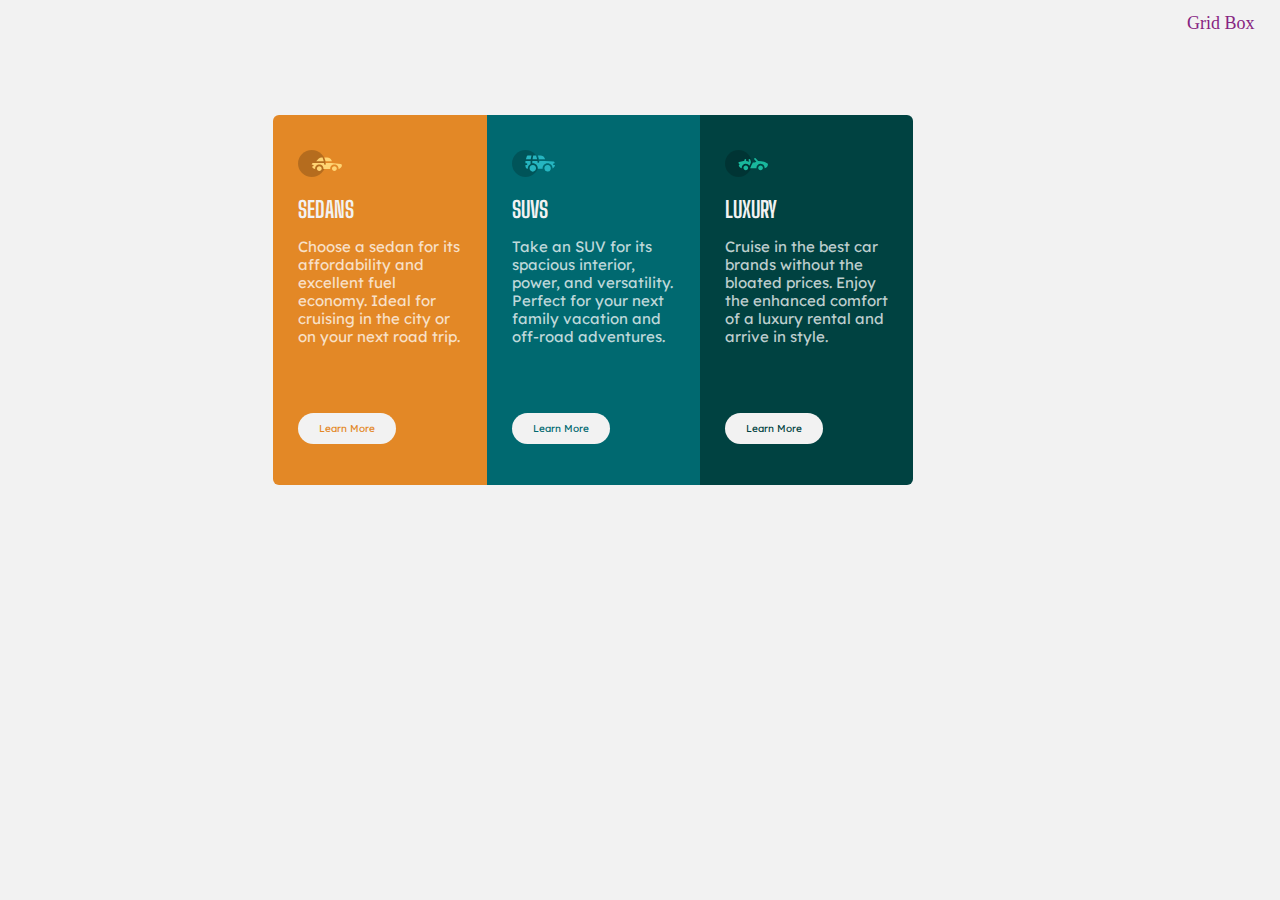
<file: Task A/index.html>
<!DOCTYPE html>
<html lang="en">
  <head>
    <meta charset="UTF-8" />
    <meta http-equiv="X-UA-Compatible" content="IE=edge" />
    <meta name="viewport" content="width=device-width, initial-scale=1.0" />
    <title>Flex Box</title>
    <link
      href="https://fonts.googleapis.com/css2?family=Lexend+Deca&display=swap"
      rel="stylesheet"
    />
    <link
      href="https://fonts.googleapis.com/css2?family=Big+Shoulders+Display:wght@700&display=swap"
      rel="stylesheet"
    />
    <link rel="stylesheet" href="style.css" />
  </head>
  <body>
    <header>
    <nav><a href="/Grid and Flex/grid.html">Grid Box</a></nav>
    </header>
    <main class="container">
      <div class="sedans">
        <img src="icon-sedans.svg" alt="sedans" />
        <br />
        <h2>SEDANS</h2>
        <p>
          Choose a sedan for its affordability and excellent fuel economy. Ideal
          for cruising in the city or on your next road trip.
        </p>
        <br />
        <br />
        <button>Learn More</button>
        <br />
      </div>
      <div class="suvs">
        <img src="icon-suvs.svg" alt="suvs" />
        <h2>SUVS</h2>
        <p>
          Take an SUV for its spacious interior, power, and versatility. Perfect
          for your next family vacation and off-road adventures.
        </p>
        <br />
        <br />
        <button>Learn More</button>
        <br />
      </div>
      <div class="luxury">
        <img src="icon-luxury.svg" alt="luxury" />
        <h2>LUXURY</h2>
        <p>
          Cruise in the best car brands without the bloated prices. Enjoy the
          enhanced comfort of a luxury rental and arrive in style.
        </p>
        <br />
        <br />
        <button>Learn More</button>
        <br />
      </div>
    </main>
  </body>
</html>
</file>
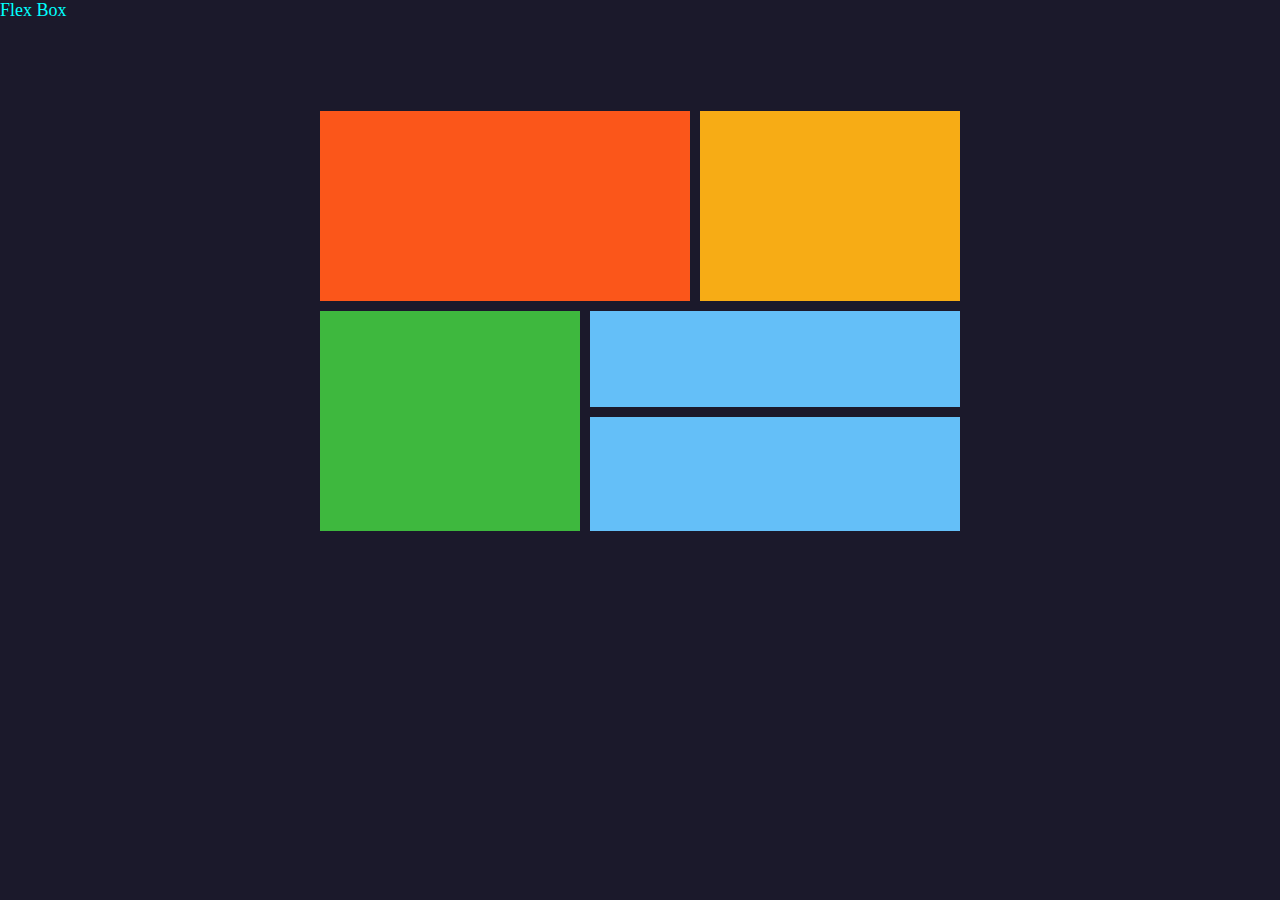
<file: Task B/grid.html>
<!DOCTYPE html>
<html lang="en">
<head>
    <meta charset="UTF-8">
    <meta http-equiv="X-UA-Compatible" content="IE=edge">
    <meta name="viewport" content="width=device-width, initial-scale=1.0">
    <title>Grid box</title>
    <link rel="stylesheet" href="grid.css">
    
</head>
<body>
    <header>
    <nav><a href="/Grid and Flex/index.html">Flex Box</a></nav>
    </header>
    <main>
        <div class="grid-container">
        <div class="grid-item1"></div>
        <div class="grid-item2"></div>
        <div class="grid-item3"></div>
        <div class="grid-item4"></div>
        <div class="grid-item5"></div>
        </div>
    </main>
</body>
</html>
</file>
<file: Task A/style.css>
* {
    margin: 0;
    padding: 0;
  }
  
  body {
    background-color: hsl(0, 0%, 95%);
    font-size: 15px;
  }
  nav{
    font-size: large;
    float: right;
    margin-right: 2%;
    margin-top: 1%;
  
  }
  nav a{
    text-decoration: none;
    color: rgb(134, 36, 129);
  }
  
  .container {
    display: flex;
    box-sizing: border-box;
    width: 50%;
    margin: auto;
    height: 600px;
    justify-content: center;
    align-items: center;
  }
  .container p {
    color: hsla(0, 0%, 100%, 0.75);
    font-family: "Lexend Deca", sans-serif;
    font-weight: 400;
    font-size: 15px;
    line-height: 18px;
  }
  
  .container h2 {
    color: hsl(0, 0%, 95%);
    padding-bottom: 15px;
    font-family: "Big Shoulders Display", cursive;
    font-weight: 700;
  }
  .container img {
    height: 27px;
    padding-top: 10px;
    padding-bottom: 15px;
  }
  .sedans {
    background-color: hsl(31, 77%, 52%);
    padding: 25px;
    height: 320px;
    border-top-left-radius: 6px;
    border-bottom-left-radius: 6px;
    width: 100%;
  }
  .sedans button {
    color: hsl(31, 77%, 52%);
  }
  .suvs {
    background-color: hsl(184, 100%, 22%);
    padding: 25px;
    height: 320px;
    width: 100%;
  }
  .suvs button {
    color: hsl(184, 100%, 22%);
  }
  .luxury {
    background-color: hsl(179, 100%, 13%);
    padding: 25px;
    height: 320px;
    border-top-right-radius: 6px;
    border-bottom-right-radius: 6px;
    width: 100%;
  }
  .luxury button {
    color: hsl(179, 100%, 13%);
  }
  button {
    background-color: hsl(0, 0%, 95%);
    border: none;
    border-radius: 20px;
    padding: 9px;
    width: 60%;
    margin-top: 20%;
    margin-bottom: 2%;
    text-align: center;
    font-family: "Lexend Deca", sans-serif;
    font-size: 10px;
    cursor: pointer;
  }
  .suvs button:hover,
  .suvs button:active {
    background-color: hsl(184, 100%, 22%);
    color: white;
    border: 1px solid white;
  }
  .sedans button:hover,
  .sedans button:active {
    background-color: hsl(31, 77%, 52%);
    color: white;
    border: 1px solid white;
  }
  .luxury button:hover,
  .luxury button :active {
    background-color: hsl(179, 100%, 13%);
    color: white;
    border: 1px solid white;
  }
  /* 375
  1440 */
  
  
  @media (max-width: 1075px){
    .container{
      display: flex;
      flex-direction: column;
      height: fit-content;
      margin-top: 10%;
    }
    }
</file>
<file: Task B/grid.css>
*{
    margin: 0;
    padding: 0;
    background-color: rgb(27, 25, 43);
}
nav{
    font-size: large;
    color: rgb(130, 185, 239);
}
nav a{
    text-decoration: none;
    color: aqua;
}
main{
    display: grid;
    width: 50%;
    margin: auto;
    align-items: center;
    box-sizing: border-box;
    height: 600px;
}
.grid-container{
    display: grid;
    grid-template-columns: auto auto auto auto auto;
    grid-template-rows: auto auto auto;
    gap: 10px;
    text-align: center;

}
.grid-item1{
    background-color: rgb(251, 86, 26);
    height: 130px;
    padding: 30px;
    grid-column-start: 1;
    grid-column-end: 4;
}
.grid-item2{
    background-color: rgb(247, 172, 21);
    height: 130px;
    padding: 30px;
    grid-column-start: 4;
    grid-column-end: 6;

}
.grid-item3{
    background-color: rgb(62, 184, 62);
    grid-row-start: 2;
    grid-row-end: 4;
    padding: 30px;
    height: 160px;
    grid-column-start: 1;
    grid-column-end: 3;
}
.grid-item4{
    background-color:  rgb(100, 191, 248);
    padding: 21px;
    grid-column-start: 3;
    grid-column-end: 6;
}
.grid-item5{
    background-color: rgb(100, 191, 248);
    padding: 30px;
    grid-column-start: 3;
    grid-column-end: 6;
}
@media (max-width:876px) {
main{
    display: grid;
    width: 50%;
    margin: auto;
    align-items: center;
    box-sizing: border-box;
    height: 600px;
}
.grid-container{
    display: grid;
    grid-template-columns: auto auto auto auto auto auto auto;
    grid-template-rows: auto auto auto auto auto;
    gap: 10px;
    text-align: center;

}
.grid-item1{
    background-color: rgb(251, 86, 26);
    height: 130px;
    padding: 30px;
    grid-column-start: 1;
    grid-column-end: 7;
}
.grid-item2{
    background-color: rgb(247, 172, 21);
    height: 130px;
    padding: 30px;
    grid-column-start: 7;
    grid-column-end:10 ;

}
.grid-item3{
    background-color: rgb(62, 184, 62);
    grid-row-start: 2;
    grid-row-end: 4;
    padding: 30px;
    height: 160px;
    grid-column-start: 1;
    grid-column-end: 10;
}
.grid-item4{
    background-color:  rgb(100, 191, 248);
    padding: 30px;
    grid-row-start: 4;
    grid-row-end: 5;
    grid-column-start: 1;
    grid-column-end: 10;
}
.grid-item5{
    background-color: rgb(100, 191, 248);
    padding: 40px;
    grid-row-start: 5;
    grid-row-end: 6;
    grid-column-start: 1;
    grid-column-end: 10;
}
}

@media (max-width:586px) {
  
    main{
        display: grid;
        width: 80%;
        margin: auto;
        align-items: center;
        box-sizing: border-box;
        height: 400px;
    }
    .grid-container{
        display: grid;
        grid-template-columns: auto auto auto auto auto  auto auto;
        grid-template-rows: auto auto auto auto auto auto auto auto;
        gap: 10px;
        text-align: center;
    
    }
    grid-item1{
        background-color: rgb(251, 86, 26);
        height: 120px;
        padding: 30px;
        grid-column-start: 1;
        grid-column-end: 7;
    }
    .grid-item2{
        background-color: rgb(247, 172, 21);
        height: 90px;
        padding: 30px;
        grid-row-start: 2;
        grid-row-end: 4;
        grid-column-start: 1;
        grid-column-end: 7;
    
    }
    .grid-item3{
        background-color: rgb(62, 184, 62);
        grid-row-start: 4;
        grid-row-end: 7;
        padding: 30px;
        height: 120px;
        grid-column-start: 1;
        grid-column-end: 7;
    }
    .grid-item4{
        background-color:  rgb(100, 191, 248);
        padding: 30px;
        grid-row-start: 7;
        grid-row-end: 8;
        grid-column-start: 1;
        grid-column-end: 7;
    }
    .grid-item5{
        background-color: rgb(100, 191, 248);
        padding: 40px;
        grid-row-start: 8;
        grid-row-end: 9;
        grid-column-start: 1;
        grid-column-end: 7;
    }

    
}
</file>
